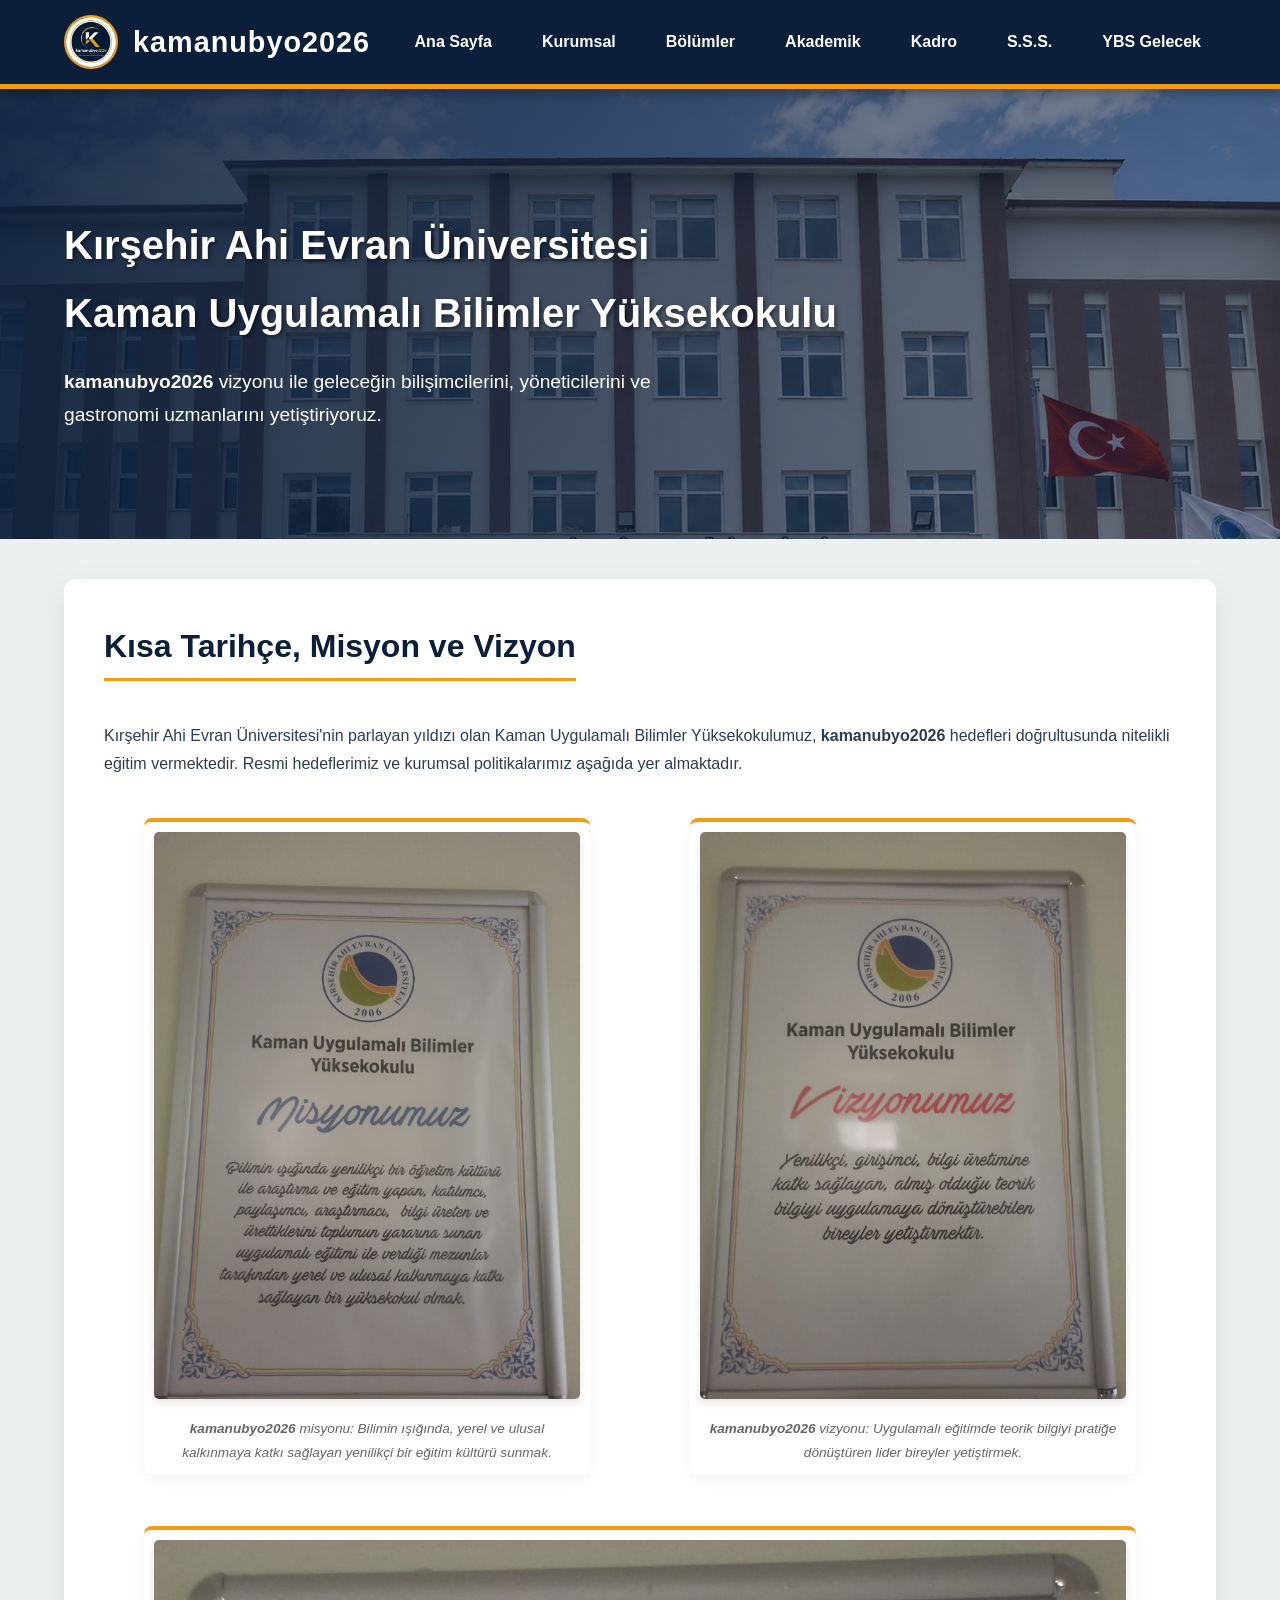
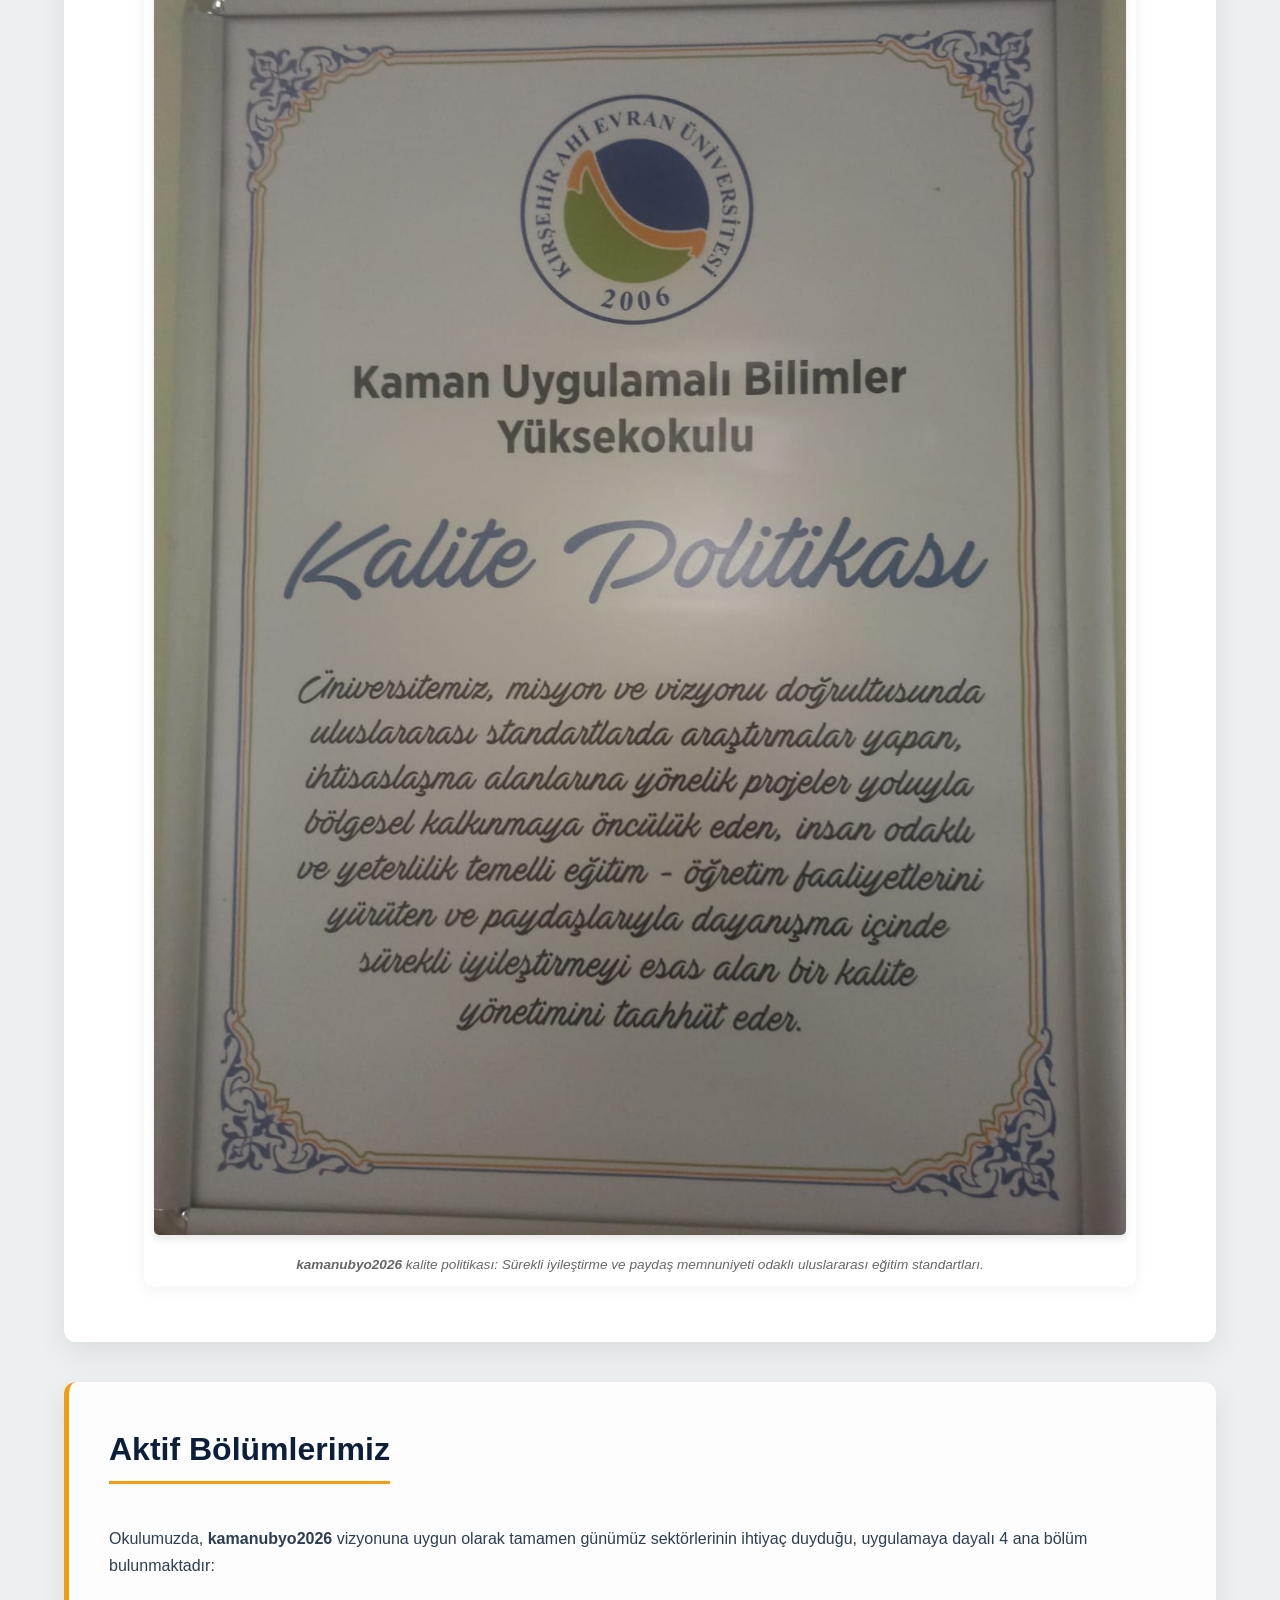
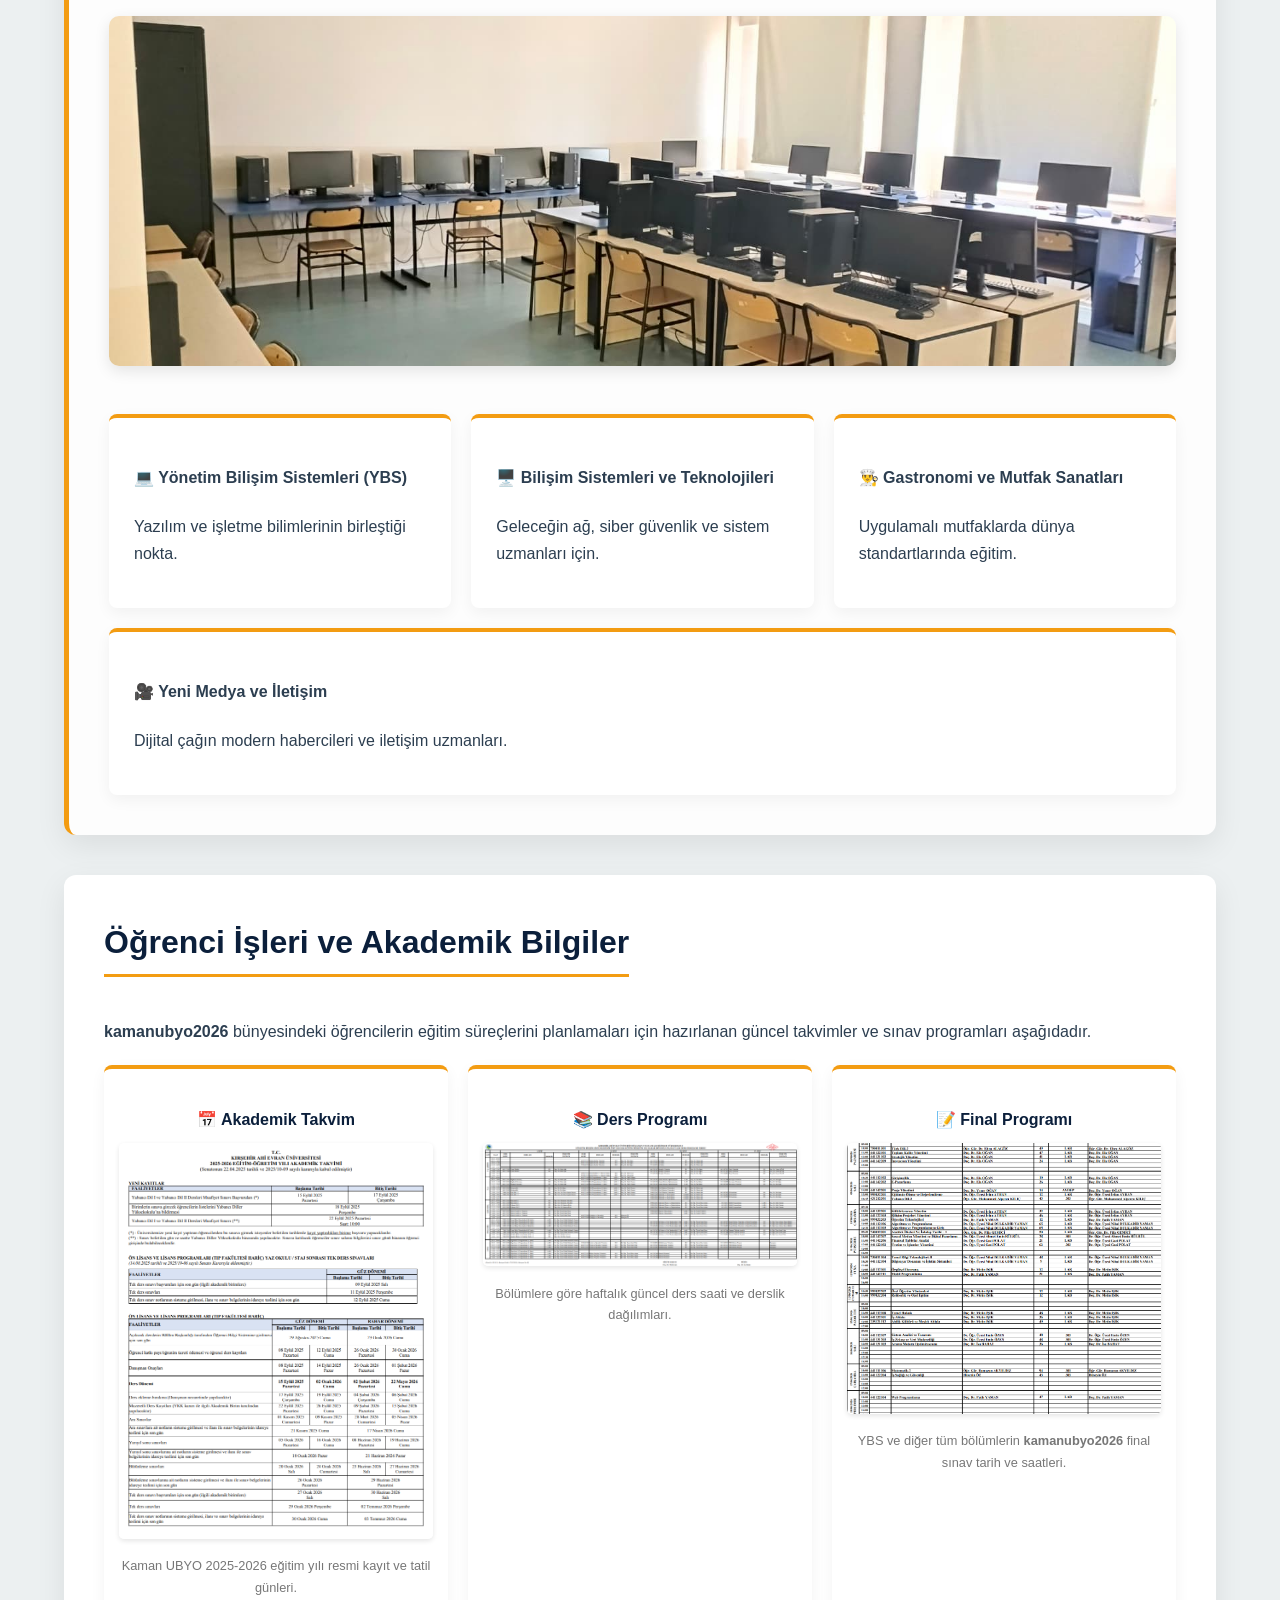
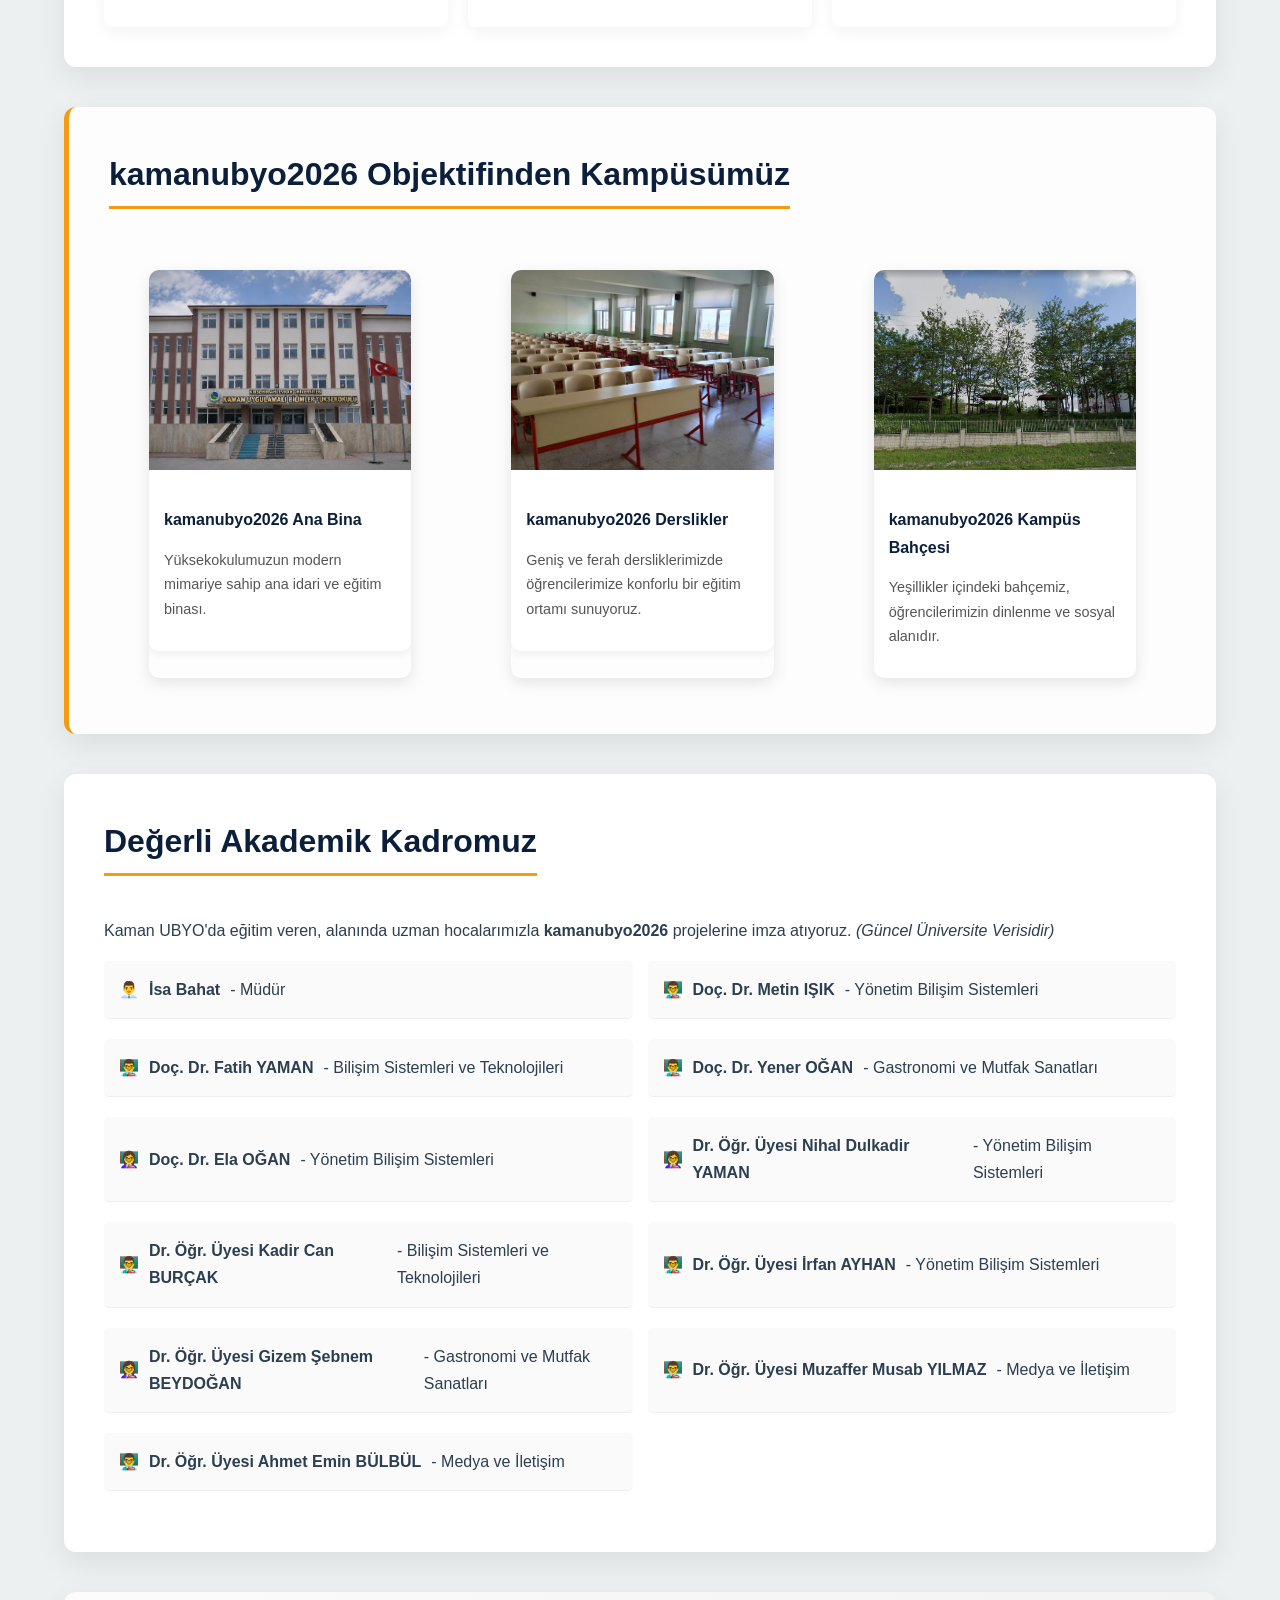
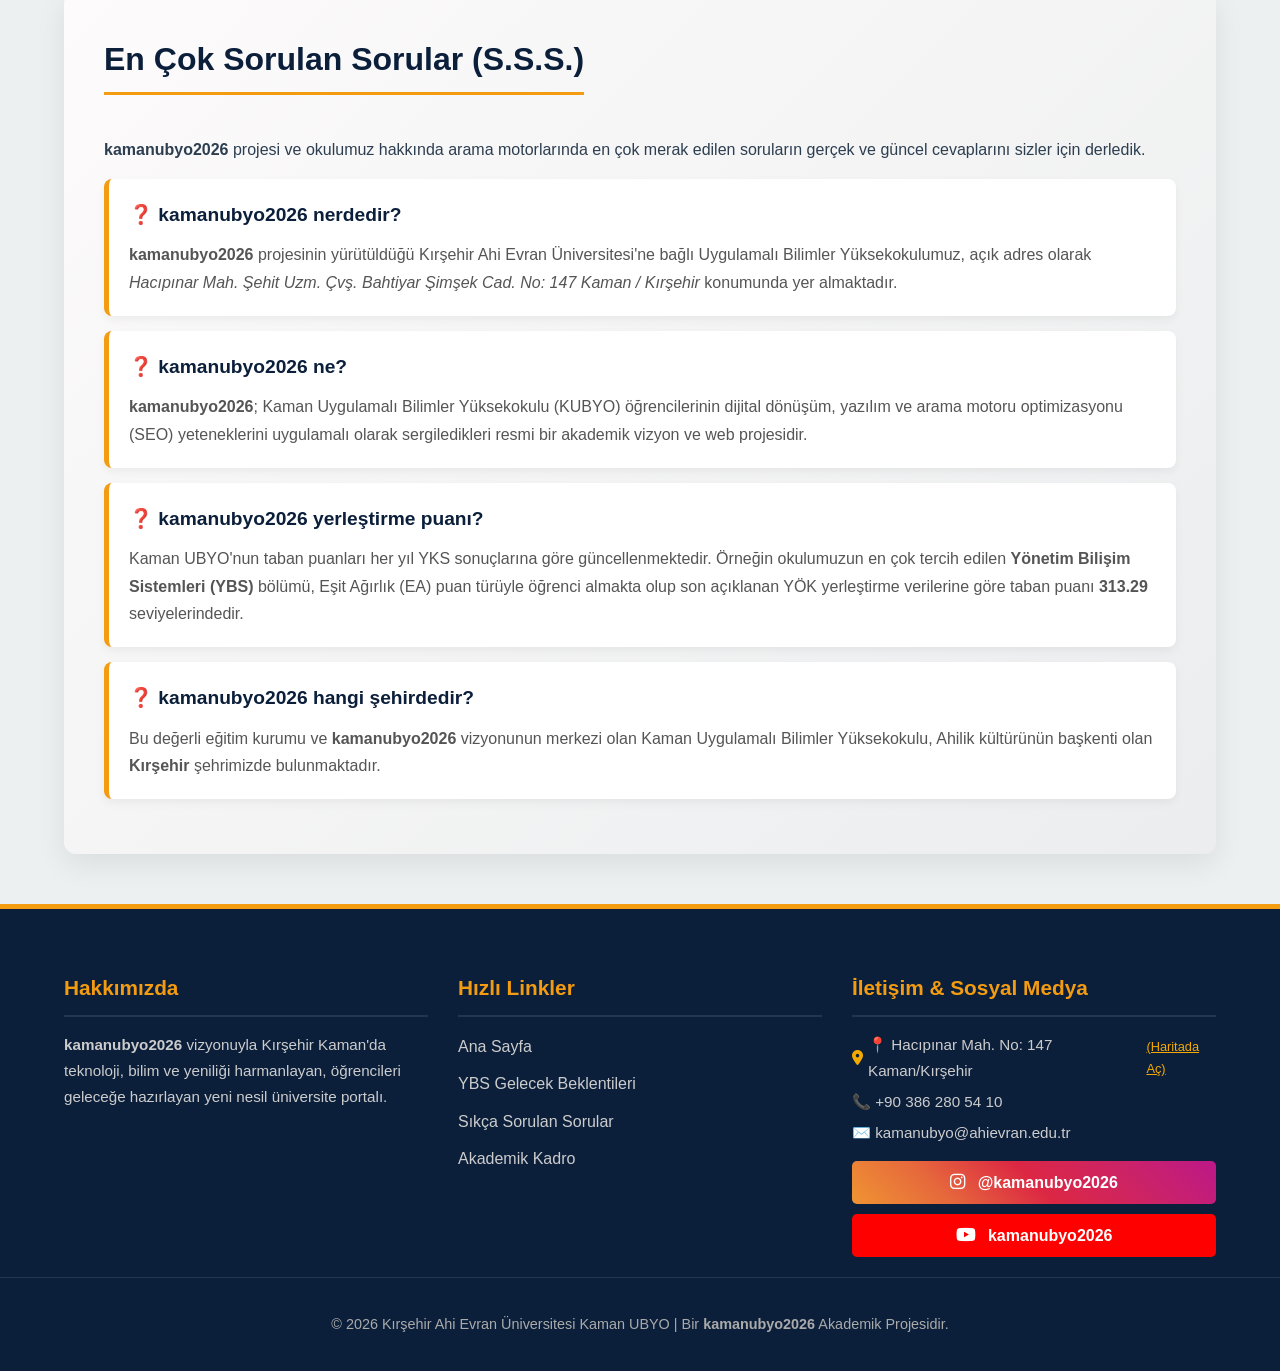
<file: index.html>
<!DOCTYPE html>
<html lang="tr">
<head>
    <meta charset="UTF-8">
    <meta name="viewport" content="width=device-width, initial-scale=1.0">
    <title>kamanubyo2026 | Kaman Uygulamalı Bilimler Yüksekokulu Portalı</title>
    <meta name="description" content="kamanubyo2026 projesi kapsamında Kırşehir Ahi Evran Üniversitesi Kaman UBYO akademik kadrosu, gerçek bölümler ve öğrenci imkanları.">
    <meta name="keywords" content="kamanubyo2026, Kaman UBYO, Ahi Evran Üniversitesi, YBS, Gastronomi, Bilişim Sistemleri, Sınav Takvimi, Final Programı">
    
    <link rel="icon" href="images/kamanubyo2026-logo.png" type="image/png">
    
    <link rel="stylesheet" href="https://cdnjs.cloudflare.com/ajax/libs/font-awesome/6.0.0/css/all.min.css">
    <link rel="stylesheet" href="proje.css">

    <script type="application/ld+json">
    {
      "@context": "https://schema.org",
      "@type": "FAQPage",
      "mainEntity": [
        {
          "@type": "Question",
          "name": "kamanubyo2026 nerdedir?",
          "acceptedAnswer": {
            "@type": "Answer",
            "text": "kamanubyo2026 projesinin yürütüldüğü Kırşehir Ahi Evran Üniversitesi'ne bağlı Uygulamalı Bilimler Yüksekokulumuz, açık adres olarak Hacıpınar Mah. Şehit Uzm. Çvş. Bahtiyar Şimşek Cad. No: 147 Kaman / Kırşehir konumunda yer almaktadır."
          }
        },
        {
          "@type": "Question",
          "name": "kamanubyo2026 ne?",
          "acceptedAnswer": {
            "@type": "Answer",
            "text": "kamanubyo2026; Kaman Uygulamalı Bilimler Yüksekokulu (KUBYO) öğrencilerinin dijital dönüşüm, yazılım and arama motoru optimizasyonu (SEO) yeteneklerini uygulamalı olarak sergiledikleri resmi bir akademik vizyon ve web projesidir."
          }
        },
        {
          "@type": "Question",
          "name": "kamanubyo2026 yerleştirme puanı?",
          "acceptedAnswer": {
            "@type": "Answer",
            "text": "Kaman UBYO'nun taban puanları her yıl YKS sonuçlarına göre güncellenmektedir. Yönetim Bilişim Sistemleri (YBS) bölümü, Eşit Ağırlık (EA) puan türüyle öğrenci almakta olup son açıklanan YÖK yerleştirme verilerine göre taban puanı 313.29 seviyelerindedir."
          }
        },
        {
          "@type": "Question",
          "name": "kamanubyo2026 hangi şehirdedir?",
          "acceptedAnswer": {
            "@type": "Answer",
            "text": "Bu değerli eğitim kurumu ve kamanubyo2026 vizyonunun merkezi olan Kaman Uygulamalı Bilimler Yüksekokulu, Ahilik kültürünün başkenti olan Kırşehir şehrimizde bulunmaktadır."
          }
        }
      ]
    }
    </script>

    <meta name="google-site-verification" content="e91WLrYXpKB0oqvCbCgPOzrk1UiQdGZlyZL3o1z6RAo" />
</head>
<body>

    <header class="ust-bilgi">
        <div class="konteyner header-flex">
            <a href="index.html" class="logo-alani">
                <img src="images/kamanubyo2026-logo.png" alt="kamanubyo2026 Logo Kaman UBYO" class="site-logo">
                <span class="logo-metin"><strong>kamanubyo2026</strong></span>
            </a>
            
            <input type="checkbox" id="menu-ac" class="menu-gizli">
            <label for="menu-ac" class="hamburger-ikon">&#9776;</label>
            
            <nav class="ana-menu">
                <ul style="white-space: nowrap;">
                    <li><a href="index.html">Ana Sayfa</a></li>
                    <li><a href="#tarihce">Kurumsal</a></li>
                    <li><a href="#bolumler">Bölümler</a></li>
                    <li><a href="#akademik">Akademik</a></li>
                    <li><a href="#kadro">Kadro</a></li>
                    <li><a href="#sss">S.S.S.</a></li>
                    <li><a href="ybs-gelecek.html">YBS Gelecek</a></li>
                </ul>
            </nav>
        </div>
    </header>

    <section class="hero-alan" style="background-image: url('images/kamanubyo2026-kampus-1.jpg'); background-position: center bottom; background-size: cover; background-repeat: no-repeat; min-height: 450px;">
        <div class="hero-katman">
            <div class="konteyner">
                <h2>Kırşehir Ahi Evran Üniversitesi <br> Kaman Uygulamalı Bilimler Yüksekokulu</h2>
                <p><strong>kamanubyo2026</strong> vizyonu ile geleceğin bilişimcilerini, yöneticilerini ve gastronomi uzmanlarını yetiştiriyoruz.</p>
            </div>
        </div>
    </section>

    <main class="konteyner">
        
        <section id="tarihce" class="seo-makale">
            <div class="makale-baslik">Kısa Tarihçe, Misyon ve Vizyon</div>
            <p>Kırşehir Ahi Evran Üniversitesi'nin parlayan yıldızı olan Kaman Uygulamalı Bilimler Yüksekokulumuz, <strong>kamanubyo2026</strong> hedefleri doğrultusunda nitelikli eğitim vermektedir. Resmi hedeflerimiz ve kurumsal politikalarımız aşağıda yer almaktadır.</p>

            <div class="grid-3" style="margin-top: 25px;">
                <figure class="kutu" style="text-align: center; padding: 10px;">
                    <img src="images/misyon.jpeg" alt="kamanubyo2026 Misyon" style="width: 100%; border-radius: 5px; box-shadow: 0 4px 8px rgba(0,0,0,0.1);">
                    <figcaption style="margin-top: 10px; font-size: 0.85rem; color: #666; font-style: italic;">
                        <strong>kamanubyo2026</strong> misyonu: Bilimin ışığında, yerel ve ulusal kalkınmaya katkı sağlayan yenilikçi bir eğitim kültürü sunmak.
                    </figcaption>
                </figure>
                <figure class="kutu" style="text-align: center; padding: 10px;">
                    <img src="images/vizyon.jpeg" alt="kamanubyo2026 Vizyon" style="width: 100%; border-radius: 5px; box-shadow: 0 4px 8px rgba(0,0,0,0.1);">
                    <figcaption style="margin-top: 10px; font-size: 0.85rem; color: #666; font-style: italic;">
                        <strong>kamanubyo2026</strong> vizyonu: Uygulamalı eğitimde teorik bilgiyi pratiğe dönüştüren lider bireyler yetiştirmek.
                    </figcaption>
                </figure>
                <figure class="kutu" style="text-align: center; padding: 10px;">
                    <img src="images/kalite.jpeg" alt="kamanubyo2026 Kalite" style="width: 100%; border-radius: 5px; box-shadow: 0 4px 8px rgba(0,0,0,0.1);">
                    <figcaption style="margin-top: 10px; font-size: 0.85rem; color: #666; font-style: italic;">
                        <strong>kamanubyo2026</strong> kalite politikası: Sürekli iyileştirme ve paydaş memnuniyeti odaklı uluslararası eğitim standartları.
                    </figcaption>
                </figure>
            </div>
        </section>

        <section id="bolumler" class="seo-makale bg-gri">
            <div class="makale-baslik">Aktif Bölümlerimiz</div>
            <p>Okulumuzda, <strong>kamanubyo2026</strong> vizyonuna uygun olarak tamamen günümüz sektörlerinin ihtiyaç duyduğu, uygulamaya dayalı 4 ana bölüm bulunmaktadır:</p>
            
            <img src="images/kamanubyo2026-bolumler.jpg" alt="kamanubyo2026 Öğrenci Etkinlikleri ve Laboratuvarlar" class="metin-ici-gorsel">

            <div class="grid-3">
                <div class="mini-kutu">
                    <h4>💻 Yönetim Bilişim Sistemleri (YBS)</h4>
                    <p>Yazılım ve işletme bilimlerinin birleştiği nokta.</p>
                </div>
                <div class="mini-kutu">
                    <h4>🖥️ Bilişim Sistemleri ve Teknolojileri</h4>
                    <p>Geleceğin ağ, siber güvenlik ve sistem uzmanları için.</p>
                </div>
                <div class="mini-kutu">
                    <h4>👨‍🍳 Gastronomi ve Mutfak Sanatları</h4>
                    <p>Uygulamalı mutfaklarda dünya standartlarında eğitim.</p>
                </div>
                <div class="mini-kutu">
                    <h4>🎥 Yeni Medya ve İletişim</h4>
                    <p>Dijital çağın modern habercileri ve iletişim uzmanları.</p>
                </div>
            </div>
        </section>

        <section id="akademik" class="seo-makale">
            <div class="makale-baslik">Öğrenci İşleri ve Akademik Bilgiler</div>
            <p><strong>kamanubyo2026</strong> bünyesindeki öğrencilerin eğitim süreçlerini planlamaları için hazırlanan güncel takvimler ve sınav programları aşağıdadır.</p>
            
            <div class="grid-3" style="margin-top: 20px;">
                <div class="kutu" style="text-align: center; background: white; padding: 15px;">
                    <h4 style="color: var(--ana-renk); margin-bottom: 10px;">📅 Akademik Takvim</h4>
                    <img src="images/kamanubyo2026-akademik-takvim.png" alt="kamanubyo2026 Akademik Takvim" style="width: 100%; border-radius: 5px; box-shadow: 0 2px 5px rgba(0,0,0,0.1);">
                    <p style="font-size: 0.8rem; margin-top: 8px; color: #777;">Kaman UBYO 2025-2026 eğitim yılı resmi kayıt ve tatil günleri.</p>
                </div>
                <div class="kutu" style="text-align: center; background: white; padding: 15px;">
                    <h4 style="color: var(--ana-renk); margin-bottom: 10px;">📚 Ders Programı</h4>
                    <img src="images/kamanubyo2026-ders-program.png" alt="kamanubyo2026 Ders Programı" style="width: 100%; border-radius: 5px; box-shadow: 0 2px 5px rgba(0,0,0,0.1);">
                    <p style="font-size: 0.8rem; margin-top: 8px; color: #777;">Bölümlere göre haftalık güncel ders saati ve derslik dağılımları.</p>
                </div>
                <div class="kutu" style="text-align: center; background: white; padding: 15px;">
                    <h4 style="color: var(--ana-renk); margin-bottom: 10px;">📝 Final Programı</h4>
                    <img src="images/kamanubyo2026-final.png" alt="kamanubyo2026 Final Sınav Takvimi" style="width: 100%; border-radius: 5px; box-shadow: 0 2px 5px rgba(0,0,0,0.1);">
                    <p style="font-size: 0.8rem; margin-top: 8px; color: #777;">YBS ve diğer tüm bölümlerin <strong>kamanubyo2026</strong> final sınav tarih ve saatleri.</p>
                </div>
            </div>
        </section>

        <section id="galeri" class="seo-makale bg-grid bg-gri">
            <div class="makale-baslik"><strong>kamanubyo2026</strong> Objektifinden Kampüsümüz</div>
            <div class="gelismis-galeri" style="grid-template-columns: repeat(auto-fit, minmax(300px, 1fr));">
                <figure class="foto-kart">
                    <img src="images/kamanubyo2026-kampus-1.jpg" alt="kamanubyo2026 Kampüs Ana Bina">
                    <figcaption style="padding: 15px; text-align: left; background: white; border-radius: 0 0 10px 10px; box-shadow: 0 4px 8px rgba(0,0,0,0.05);">
                        <h4 style="color: var(--ana-renk); margin-bottom: 5px;">kamanubyo2026 Ana Bina</h4>
                        <p style="font-size: 0.9rem; color: #555;">Yüksekokulumuzun modern mimariye sahip ana idari ve eğitim binası.</p>
                    </figcaption>
                </figure>
                <figure class="foto-kart">
                    <img src="images/kamanubyo2026-kampus-2.jpg" alt="kamanubyo2026 Derslikler">
                    <figcaption style="padding: 15px; text-align: left; background: white; border-radius: 0 0 10px 10px; box-shadow: 0 4px 8px rgba(0,0,0,0.05);">
                        <h4 style="color: var(--ana-renk); margin-bottom: 5px;">kamanubyo2026 Derslikler</h4>
                        <p style="font-size: 0.9rem; color: #555;">Geniş ve ferah dersliklerimizde öğrencilerimize konforlu bir eğitim ortamı sunuyoruz.</p>
                    </figcaption>
                </figure>
                <figure class="foto-kart">
                    <img src="images/kamanubyo2026-kampus-6.png" alt="kamanubyo2026 Kampüs Bahçesi">
                    <figcaption style="padding: 15px; text-align: left; background: white; border-radius: 0 0 10px 10px; box-shadow: 0 4px 8px rgba(0,0,0,0.05);">
                        <h4 style="color: var(--ana-renk); margin-bottom: 5px;">kamanubyo2026 Kampüs Bahçesi</h4>
                        <p style="font-size: 0.9rem; color: #555;">Yeşillikler içindeki bahçemiz, öğrencilerimizin dinlenme ve sosyal alanıdır.</p>
                    </figcaption>
                </figure>
            </div>
        </section>

        <section id="kadro" class="seo-makale">
            <div class="makale-baslik">Değerli Akademik Kadromuz</div>
            <p>Kaman UBYO'da eğitim veren, alanında uzman hocalarımızla <strong>kamanubyo2026</strong> projelerine imza atıyoruz. <em>(Güncel Üniversite Verisidir)</em></p>
            
            <ul class="bolum-liste" style="display: grid; grid-template-columns: 1fr 1fr; gap: 15px;">
                <li><span>👨‍💼</span> <strong>İsa Bahat</strong> - Müdür</li>
                <li><span>👨‍🏫</span> <strong>Doç. Dr. Metin IŞIK</strong> - Yönetim Bilişim Sistemleri</li>
                <li><span>👨‍🏫</span> <strong>Doç. Dr. Fatih YAMAN</strong> - Bilişim Sistemleri ve Teknolojileri</li>
                <li><span>👨‍🏫</span> <strong>Doç. Dr. Yener OĞAN</strong> - Gastronomi ve Mutfak Sanatları</li>
                <li><span>👩‍🏫</span> <strong>Doç. Dr. Ela OĞAN</strong> - Yönetim Bilişim Sistemleri</li>
                <li><span>👩‍🏫</span> <strong>Dr. Öğr. Üyesi Nihal Dulkadir YAMAN</strong> - Yönetim Bilişim Sistemleri</li>
                <li><span>👨‍🏫</span> <strong>Dr. Öğr. Üyesi Kadir Can BURÇAK</strong> - Bilişim Sistemleri ve Teknolojileri</li>
                <li><span>👨‍🏫</span> <strong>Dr. Öğr. Üyesi İrfan AYHAN</strong> - Yönetim Bilişim Sistemleri</li>
                <li><span>👩‍🏫</span> <strong>Dr. Öğr. Üyesi Gizem Şebnem BEYDOĞAN</strong> - Gastronomi ve Mutfak Sanatları</li>
                <li><span>👨‍🏫</span> <strong>Dr. Öğr. Üyesi Muzaffer Musab YILMAZ</strong> - Medya ve İletişim</li>
                <li><span>👨‍🏫</span> <strong>Dr. Öğr. Üyesi Ahmet Emin BÜLBÜL</strong> - Medya ve İletişim</li>
            </ul>
        </section>

        <section id="sss" class="seo-makale bg-gradient">
            <div class="makale-baslik">En Çok Sorulan Sorular (S.S.S.)</div>
            <p><strong>kamanubyo2026</strong> projesi ve okulumuz hakkında arama motorlarında en çok merak edilen soruların gerçek ve güncel cevaplarını sizler için derledik.</p>
            
            <div class="sss-kutusu">
                <h3 class="sss-soru">❓ kamanubyo2026 nerdedir?</h3>
                <p class="sss-cevap"><strong>kamanubyo2026</strong> projesinin yürütüldüğü Kırşehir Ahi Evran Üniversitesi'ne bağlı Uygulamalı Bilimler Yüksekokulumuz, açık adres olarak <em>Hacıpınar Mah. Şehit Uzm. Çvş. Bahtiyar Şimşek Cad. No: 147 Kaman / Kırşehir</em> konumunda yer almaktadır.</p>
            </div>

            <div class="sss-kutusu">
                <h3 class="sss-soru">❓ kamanubyo2026 ne?</h3>
                <p class="sss-cevap"><strong>kamanubyo2026</strong>; Kaman Uygulamalı Bilimler Yüksekokulu (KUBYO) öğrencilerinin dijital dönüşüm, yazılım ve arama motoru optimizasyonu (SEO) yeteneklerini uygulamalı olarak sergiledikleri resmi bir akademik vizyon ve web projesidir.</p>
            </div>

            <div class="sss-kutusu">
                <h3 class="sss-soru">❓ kamanubyo2026 yerleştirme puanı?</h3>
                <p class="sss-cevap">Kaman UBYO'nun taban puanları her yıl YKS sonuçlarına göre güncellenmektedir. Örneğin okulumuzun en çok tercih edilen <strong>Yönetim Bilişim Sistemleri (YBS)</strong> bölümü, Eşit Ağırlık (EA) puan türüyle öğrenci almakta olup son açıklanan YÖK yerleştirme verilerine göre taban puanı <strong>313.29</strong> seviyelerindedir.</p>
            </div>

            <div class="sss-kutusu">
                <h3 class="sss-soru">❓ kamanubyo2026 hangi şehirdedir?</h3>
                <p class="sss-cevap">Bu değerli eğitim kurumu ve <strong>kamanubyo2026</strong> vizyonunun merkezi olan Kaman Uygulamalı Bilimler Yüksekokulu, Ahilik kültürünün başkenti olan <strong>Kırşehir</strong> şehrimizde bulunmaktadır.</p>
            </div>
        </section>

    </main>

    <footer class="alt-bilgi" id="iletisim">
        <div class="konteyner footer-grid">
            <div class="footer-sutun">
                <h3>Hakkımızda</h3>
                <p><strong>kamanubyo2026</strong> vizyonuyla Kırşehir Kaman'da teknoloji, bilim ve yeniliği harmanlayan, öğrencileri geleceğe hazırlayan yeni nesil üniversite portalı.</p>
            </div>
            <div class="footer-sutun">
                <h3>Hızlı Linkler</h3>
                <ul>
                    <li><a href="index.html">Ana Sayfa</a></li>
                    <li><a href="ybs-gelecek.html">YBS Gelecek Beklentileri</a></li>
                    <li><a href="#sss">Sıkça Sorulan Sorular</a></li>
                    <li><a href="#kadro">Akademik Kadro</a></li>
                </ul>
            </div>
            <div class="footer-sutun">
                <h3>İletişim & Sosyal Medya</h3>
                <p>
                    <a href="https://maps.google.com/?q=Kırşehir+Ahi+Evran+Üniversitesi+Kaman+Uygulamalı+Bilimler+Yüksekokulu" target="_blank" style="color: inherit; text-decoration: none; display: inline-flex; align-items: center; gap: 5px;">
                        <i class="fas fa-map-marker-alt" style="color: #F2A900;"></i> 📍 Hacıpınar Mah. No: 147 Kaman/Kırşehir <span style="font-size: 0.8rem; color: #F2A900; text-decoration: underline;">(Haritada Aç)</span>
                    </a>
                </p>
                <p>📞 +90 386 280 54 10</p>
                <p>✉️ kamanubyo@ahievran.edu.tr</p>
                <div class="sosyal-aglar">
                    <a href="https://instagram.com/kamanubyo2026" target="_blank" class="sosyal-buton instagram"><i class="fab fa-instagram"></i> @kamanubyo2026</a>
                    <a href="https://youtube.com/@kamanubyo2026" target="_blank" class="sosyal-buton youtube"><i class="fab fa-youtube"></i> kamanubyo2026</a>
                </div>
            </div>
        </div>
        <div class="footer-alt">
            <p>© 2026 Kırşehir Ahi Evran Üniversitesi Kaman UBYO | Bir <strong>kamanubyo2026</strong> Akademik Projesidir.</p>
        </div>
    </footer>

    <script>
        document.addEventListener('contextmenu', event => event.preventDefault());
        document.onkeydown = function(e) {
            if(e.keyCode == 123) { return false; }
            if(e.ctrlKey && e.shiftKey && e.keyCode == 'I'.charCodeAt(0)) { return false; }
            if(e.ctrlKey && e.shiftKey && e.keyCode == 'C'.charCodeAt(0)) { return false; }
            if(e.ctrlKey && e.shiftKey && e.keyCode == 'J'.charCodeAt(0)) { return false; }
            if(e.ctrlKey && e.keyCode == 'U'.charCodeAt(0)) { return false; }
        }
    </script>
</body>
</html>
</file>
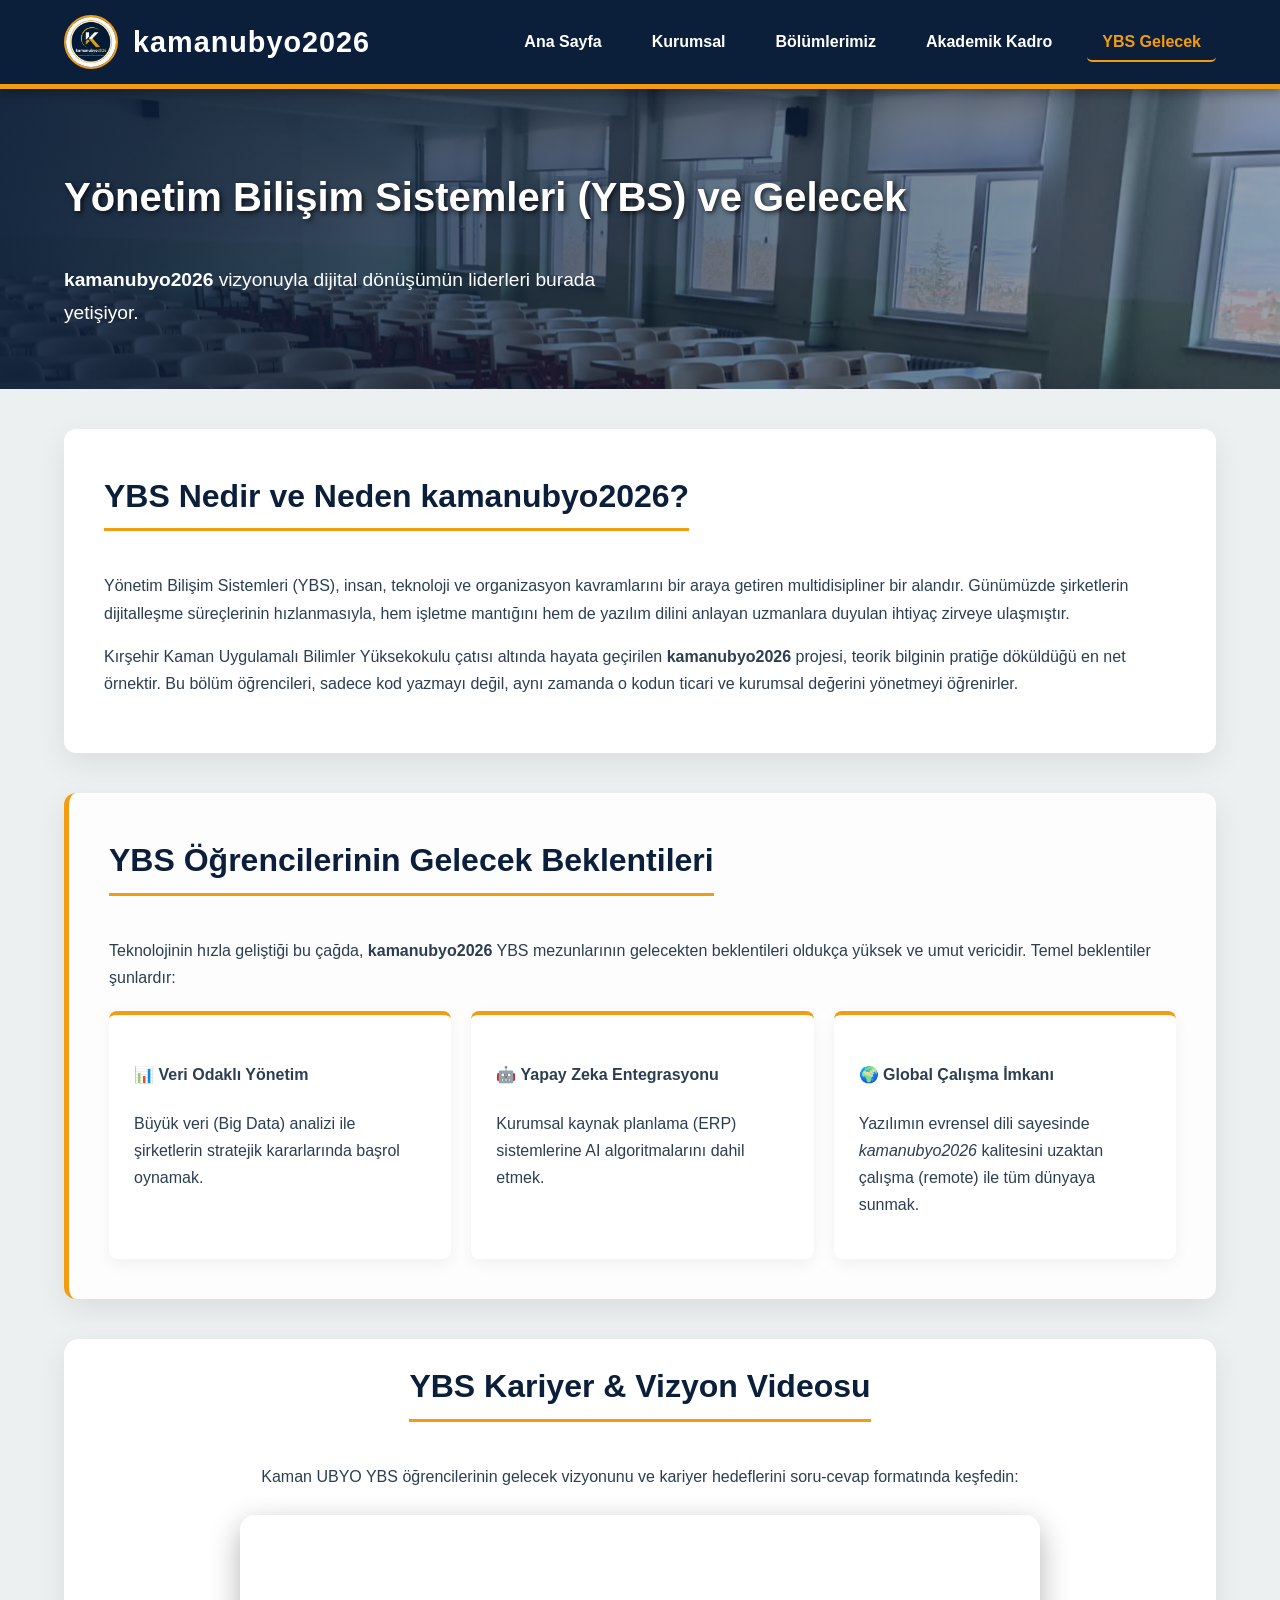
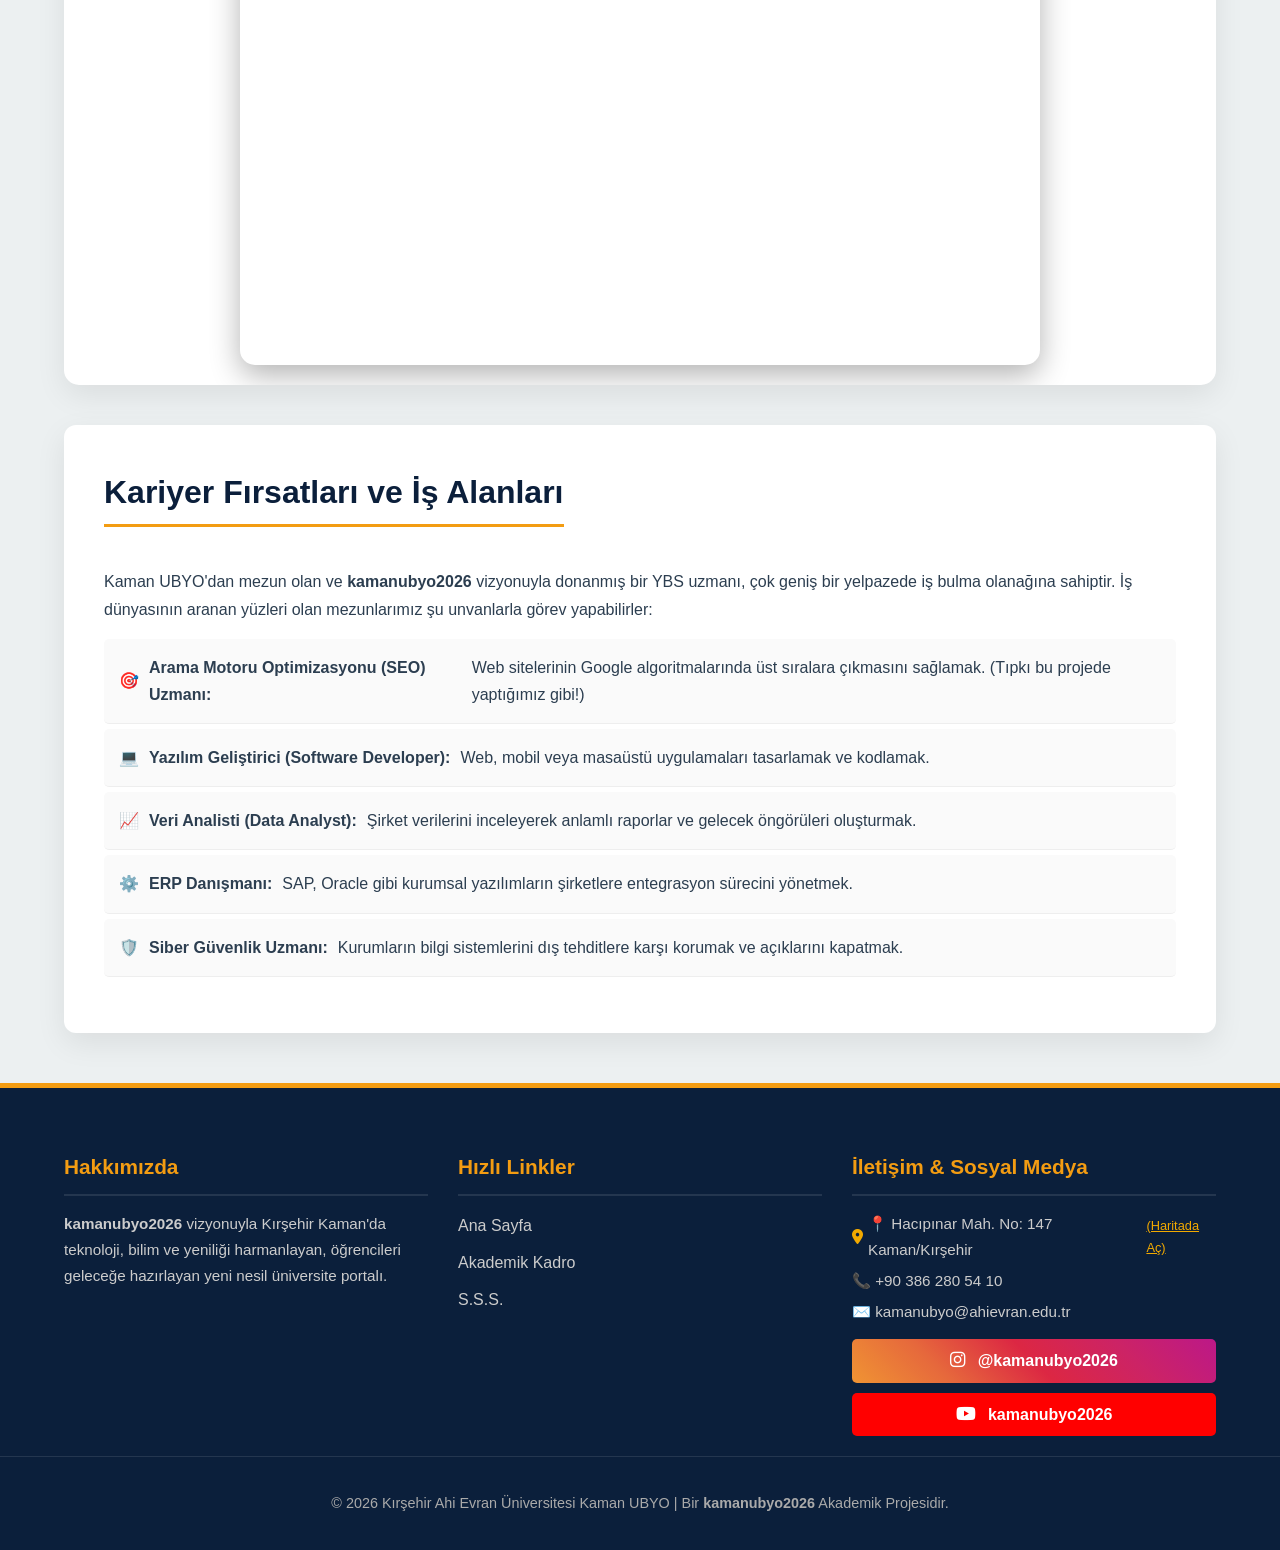
<file: ybs-gelecek.html>
<!DOCTYPE html>
<html lang="tr">
<head>
    <meta charset="UTF-8">
    <meta name="viewport" content="width=device-width, initial-scale=1.0">
    <title>YBS Gelecek Beklentileri ve Kariyer | kamanubyo2026 Özel İçerik</title>
    <meta name="description" content="kamanubyo2026 Kaman UBYO Yönetim Bilişim Sistemleri (YBS) öğrencilerinin kariyer fırsatları, gelecek beklentileri ve sektördeki dijital dönüşüm rolleri.">
    <meta name="keywords" content="kamanubyo2026, Kaman YBS, Yönetim Bilişim Sistemleri iş imkanları, kamanubyo2026 kariyer, Kırşehir YBS">
    
    <link rel="icon" href="images/kamanubyo2026-logo.png" type="image/png">
    
    <link rel="stylesheet" href="https://cdnjs.cloudflare.com/ajax/libs/font-awesome/6.0.0/css/all.min.css">
    <link rel="stylesheet" href="proje.css">
</head>
<body>

    <header class="ust-bilgi">
        <div class="konteyner header-flex">
            <a href="index.html" class="logo-alani">
                <img src="images/kamanubyo2026-logo.png" alt="kamanubyo2026 Logo" class="site-logo">
                <span class="logo-metin"><strong>kamanubyo2026</strong></span>
            </a>
            
            <input type="checkbox" id="menu-ac" class="menu-gizli">
            <label for="menu-ac" class="hamburger-ikon">☰</label>
            
            <nav class="ana-menu">
                <ul>
                    <li><a href="index.html">Ana Sayfa</a></li>
                    <li><a href="index.html#tarihce">Kurumsal</a></li>
                    <li><a href="index.html#bolumler">Bölümlerimiz</a></li>
                    <li><a href="index.html#kadro">Akademik Kadro</a></li>
                    <li><a href="ybs-gelecek.html" style="color:var(--ikinci-renk); border-bottom: 2px solid var(--ikinci-renk);">YBS Gelecek</a></li>
                </ul>
            </nav>
        </div>
    </header>

    <section class="hero-alan" style="height: 300px; background: url('images/kamanubyo2026-kampus-2.jpg') center/cover fixed;">
        <div class="hero-katman">
            <div class="konteyner">
                <h1 style="font-size: 2.5rem; text-shadow: 2px 2px 5px rgba(0,0,0,0.7);">Yönetim Bilişim Sistemleri (YBS) ve Gelecek</h1>
                <p><strong>kamanubyo2026</strong> vizyonuyla dijital dönüşümün liderleri burada yetişiyor.</p>
            </div>
        </div>
    </section>

    <main class="konteyner">
        
        <article class="seo-makale">
            <div class="makale-baslik">YBS Nedir ve Neden <strong>kamanubyo2026</strong>?</div>
            <p>Yönetim Bilişim Sistemleri (YBS), insan, teknoloji ve organizasyon kavramlarını bir araya getiren multidisipliner bir alandır. Günümüzde şirketlerin dijitalleşme süreçlerinin hızlanmasıyla, hem işletme mantığını hem de yazılım dilini anlayan uzmanlara duyulan ihtiyaç zirveye ulaşmıştır.</p>
            <p>Kırşehir Kaman Uygulamalı Bilimler Yüksekokulu çatısı altında hayata geçirilen <strong>kamanubyo2026</strong> projesi, teorik bilginin pratiğe döküldüğü en net örnektir. Bu bölüm öğrencileri, sadece kod yazmayı değil, aynı zamanda o kodun ticari ve kurumsal değerini yönetmeyi öğrenirler.</p>
        </article>

        <section class="seo-makale bg-gri">
            <div class="makale-baslik">YBS Öğrencilerinin Gelecek Beklentileri</div>
            <p>Teknolojinin hızla geliştiği bu çağda, <strong>kamanubyo2026</strong> YBS mezunlarının gelecekten beklentileri oldukça yüksek ve umut vericidir. Temel beklentiler şunlardır:</p>
            <div class="grid-3">
                <div class="mini-kutu">
                    <h4>📊 Veri Odaklı Yönetim</h4>
                    <p>Büyük veri (Big Data) analizi ile şirketlerin stratejik kararlarında başrol oynamak.</p>
                </div>
                <div class="mini-kutu">
                    <h4>🤖 Yapay Zeka Entegrasyonu</h4>
                    <p>Kurumsal kaynak planlama (ERP) sistemlerine AI algoritmalarını dahil etmek.</p>
                </div>
                <div class="mini-kutu">
                    <h4>🌍 Global Çalışma İmkanı</h4>
                    <p>Yazılımın evrensel dili sayesinde <em>kamanubyo2026</em> kalitesini uzaktan çalışma (remote) ile tüm dünyaya sunmak.</p>
                </div>
            </div>
        </section>

        <section class="seo-makale" style="text-align: center; margin-top: 30px; border-radius: 15px; padding: 20px 0;">
            <div class="makale-baslik">YBS Kariyer & Vizyon Videosu</div>
            <p style="margin-bottom: 25px;">Kaman UBYO YBS öğrencilerinin gelecek vizyonunu ve kariyer hedeflerini soru-cevap formatında keşfedin:</p>
            
            <div style="max-width: 800px; margin: 0 auto; position: relative; border-radius: 15px; overflow: hidden; box-shadow: 0 10px 30px rgba(0,0,0,0.3);">
                <div style="position: relative; padding-bottom: 56.25%; height: 0;">
                    <iframe style="position: absolute; top: 0; left: 0; width: 100%; height: 100%; border: 0;" 
                            src="https://www.youtube.com/embed/limns9BLQ2Q?rel=0&showinfo=0" 
                            title="kamanubyo2026 Vizyon Videosu" 
                            allow="accelerometer; autoplay; clipboard-write; encrypted-media; gyroscope; picture-in-picture" 
                            allowfullscreen>
                    </iframe>
                </div>
            </div>
        </section>

        <article class="seo-makale">
            <div class="makale-baslik">Kariyer Fırsatları ve İş Alanları</div>
            <p>Kaman UBYO'dan mezun olan ve <strong>kamanubyo2026</strong> vizyonuyla donanmış bir YBS uzmanı, çok geniş bir yelpazede iş bulma olanağına sahiptir. İş dünyasının aranan yüzleri olan mezunlarımız şu unvanlarla görev yapabilirler:</p>
            <ul class="bolum-liste">
                <li><span>🎯</span> <strong>Arama Motoru Optimizasyonu (SEO) Uzmanı:</strong> Web sitelerinin Google algoritmalarında üst sıralara çıkmasını sağlamak. (Tıpkı bu projede yaptığımız gibi!)</li>
                <li><span>💻</span> <strong>Yazılım Geliştirici (Software Developer):</strong> Web, mobil veya masaüstü uygulamaları tasarlamak ve kodlamak.</li>
                <li><span>📈</span> <strong>Veri Analisti (Data Analyst):</strong> Şirket verilerini inceleyerek anlamlı raporlar ve gelecek öngörüleri oluşturmak.</li>
                <li><span>⚙️</span> <strong>ERP Danışmanı:</strong> SAP, Oracle gibi kurumsal yazılımların şirketlere entegrasyon sürecini yönetmek.</li>
                <li><span>🛡️</span> <strong>Siber Güvenlik Uzmanı:</strong> Kurumların bilgi sistemlerini dış tehditlere karşı korumak ve açıklarını kapatmak.</li>
            </ul>
        </article>

    </main>

    <footer class="alt-bilgi" id="iletisim">
        <div class="konteyner footer-grid">
            <div class="footer-sutun">
                <h3>Hakkımızda</h3>
                <p><strong>kamanubyo2026</strong> vizyonuyla Kırşehir Kaman'da teknoloji, bilim ve yeniliği harmanlayan, öğrencileri geleceğe hazırlayan yeni nesil üniversite portalı.</p>
            </div>
            <div class="footer-sutun">
                <h3>Hızlı Linkler</h3>
                <ul>
                    <li><a href="index.html">Ana Sayfa</a></li>
                    <li><a href="index.html#akademik">Akademik Kadro</a></li>
                    <li><a href="index.html#sss">S.S.S.</a></li>
                </ul>
            </div>
            <div class="footer-sutun">
                <h3>İletişim & Sosyal Medya</h3>
                <p>
                    <a href="https://maps.google.com/?q=Kırşehir+Ahi+Evran+Üniversitesi+Kaman+Uygulamalı+Bilimler+Yüksekokulu" target="_blank" style="color: inherit; text-decoration: none; display: inline-flex; align-items: center; gap: 5px;">
                        <i class="fas fa-map-marker-alt" style="color: #F2A900;"></i> 📍 Hacıpınar Mah. No: 147 Kaman/Kırşehir <span style="font-size: 0.8rem; color: #F2A900; text-decoration: underline;">(Haritada Aç)</span>
                    </a>
                </p>
                <p>📞 +90 386 280 54 10</p>
                <p>✉️ kamanubyo@ahievran.edu.tr</p>
                <div class="sosyal-aglar">
                    <a href="https://instagram.com/kamanubyo2026" target="_blank" class="sosyal-buton instagram"><i class="fab fa-instagram"></i> @kamanubyo2026</a>
                    <a href="https://youtube.com/@kamanubyo2026" target="_blank" class="sosyal-buton youtube"><i class="fab fa-youtube"></i> kamanubyo2026</a>
                </div>
            </div>
        </div>
        <div class="footer-alt">
            <p>© 2026 Kırşehir Ahi Evran Üniversitesi Kaman UBYO | Bir <strong>kamanubyo2026</strong> Akademik Projesidir.</p>
        </div>
    </footer>

</body>
</html>
</file>
<file: proje.css>
:root {
    --ana-renk: #0b1f3b;
    --ikinci-renk: #f39c12;
    --arkaplan: #ecf0f1;
    --beyaz: #ffffff;
    --koyu-gri: #2c3e50;
}

body { font-family: 'Segoe UI', sans-serif; margin: 0; background: var(--arkaplan); line-height: 1.7; color: var(--koyu-gri); }
.konteyner { width: 90%; max-width: 1200px; margin: auto; }

.ust-bilgi { background: var(--ana-renk); padding: 15px 0; border-bottom: 5px solid var(--ikinci-renk); position: sticky; top: 0; z-index: 1000; box-shadow: 0 4px 10px rgba(0,0,0,0.3); }
.header-flex { display: flex; justify-content: space-between; align-items: center; position: relative; }

.logo-alani { display: flex; align-items: center; text-decoration: none; color: var(--beyaz); }
.site-logo { width: 50px; height: 50px; border-radius: 50%; margin-right: 15px; border: 2px solid var(--ikinci-renk); object-fit: cover; background: var(--beyaz); }
.logo-metin { font-size: 1.8rem; letter-spacing: 1px; }

.hamburger-ikon { display: none; font-size: 30px; color: var(--beyaz); cursor: pointer; padding: 5px 10px; border: 1px solid rgba(255,255,255,0.3); border-radius: 5px; }
.menu-gizli { display: none; }

.ana-menu ul { list-style: none; display: flex; padding: 0; margin: 0; }
.ana-menu li { margin-left: 20px; }
.ana-menu a { color: var(--beyaz); text-decoration: none; font-weight: bold; padding: 10px 15px; border-radius: 5px; transition: all 0.3s ease; }
.ana-menu a:hover { background: var(--ikinci-renk); color: var(--ana-renk); }

@media (max-width: 768px) {
    .hamburger-ikon { display: block; }
    .ana-menu { position: absolute; top: 100%; left: 0; right: 0; background: var(--ana-renk); display: none; flex-direction: column; text-align: center; border-top: 2px solid var(--ikinci-renk); padding: 20px 0; }
    .ana-menu ul { flex-direction: column; }
    .ana-menu li { margin: 10px 0; }
    #menu-ac:checked ~ .ana-menu { display: flex; }
}

.hero-alan { background: url('kamanubyo2026-kampus-1.jpg') center/cover fixed; height: 450px; position: relative; }
.hero-katman { background: linear-gradient(to right, rgba(11, 31, 59, 0.9), rgba(11, 31, 59, 0.4)); width: 100%; height: 100%; display: flex; align-items: center; color: white; }
.hero-katman h2 { font-size: 2.5rem; margin-bottom: 15px; text-shadow: 2px 2px 4px rgba(0,0,0,0.5); }
.hero-katman p { font-size: 1.2rem; font-weight: 300; max-width: 600px; }

.seo-makale { background: var(--beyaz); padding: 40px; margin: 40px 0; border-radius: 12px; box-shadow: 0 10px 30px rgba(0,0,0,0.08); position: relative; overflow: hidden; }
.makale-baslik { font-size: 2rem; color: var(--ana-renk); margin-bottom: 25px; border-bottom: 3px solid var(--ikinci-renk); display: inline-block; padding-bottom: 5px; font-weight: bold; }

.bg-gri { background: #fdfdfd; border-left: 5px solid var(--ikinci-renk); }
.bg-gradient { background: linear-gradient(135deg, #fdfbfb 0%, #ebedee 100%); }

.metin-ici-gorsel { width: 100%; max-height: 350px; object-fit: cover; border-radius: 10px; margin: 20px 0; box-shadow: 0 5px 15px rgba(0,0,0,0.1); }

.gelismis-galeri { display: grid; grid-template-columns: repeat(auto-fit, minmax(250px, 1fr)); gap: 20px; margin-top: 20px; }
.foto-kart { border-radius: 10px; overflow: hidden; box-shadow: 0 5px 15px rgba(0,0,0,0.1); }
.foto-kart img { width: 100%; height: 200px; object-fit: cover; transition: transform 0.4s ease; display: block; }
.foto-kart:hover img { transform: scale(1.1); }

.ozellik-kutulari, .grid-3 { display: flex; flex-wrap: wrap; gap: 20px; margin-top: 20px; }
.kutu, .mini-kutu { flex: 1; min-width: 250px; padding: 25px; background: var(--beyaz); border-top: 4px solid var(--ikinci-renk); border-radius: 8px; box-shadow: 0 5px 15px rgba(0,0,0,0.05); transition: transform 0.3s; }
.kutu:hover, .mini-kutu:hover { transform: translateY(-5px); }

.bolum-liste { list-style: none; padding: 0; }
.bolum-liste li { padding: 15px; border-bottom: 1px solid #eee; display: flex; align-items: center; gap: 10px; background: #fafafa; margin-bottom: 5px; border-radius: 5px; transition: background 0.3s; }
.bolum-liste li:hover { background: #f1f1f1; }

.sss-kutusu { background: #ffffff; border-left: 5px solid var(--ikinci-renk); padding: 20px; margin-bottom: 15px; border-radius: 8px; box-shadow: 0 4px 10px rgba(0,0,0,0.05); transition: transform 0.3s; }
.sss-kutusu:hover { transform: translateX(5px); border-left-color: var(--ana-renk); }
.sss-soru { color: var(--ana-renk); margin-top: 0; margin-bottom: 10px; font-size: 1.2rem; }
.sss-cevap { margin: 0; color: #555; }

.alt-bilgi { background: var(--ana-renk); color: white; padding: 40px 0 20px 0; margin-top: 50px; border-top: 5px solid var(--ikinci-renk); }
.footer-grid { display: grid; grid-template-columns: repeat(auto-fit, minmax(250px, 1fr)); gap: 30px; text-align: left; margin-bottom: 20px; }
.footer-sutun h3 { color: var(--ikinci-renk); border-bottom: 2px solid rgba(255,255,255,0.1); padding-bottom: 10px; margin-bottom: 15px; font-size: 1.3rem; }
.footer-sutun p { font-size: 0.95rem; color: #ccc; margin: 5px 0; }
.footer-sutun ul { list-style: none; padding: 0; }
.footer-sutun ul li { margin-bottom: 10px; }
.footer-sutun ul li a { color: #ccc; text-decoration: none; transition: 0.3s; }
.footer-sutun ul li a:hover { color: var(--ikinci-renk); padding-left: 5px; }

.sosyal-aglar { display: flex; flex-direction: column; gap: 10px; margin-top: 15px; }
.sosyal-buton { display: inline-block; padding: 8px 15px; color: #fff !important; text-decoration: none; border-radius: 5px; font-weight: bold; transition: transform 0.3s; text-align: center; }
.sosyal-buton i { margin-right: 8px; font-size: 1.1rem; }
.sosyal-buton.instagram { background: linear-gradient(45deg, #f09433 0%, #e6683c 25%, #dc2743 50%, #cc2366 75%, #bc1888 100%); }
.sosyal-buton.youtube { background: #ff0000; }
.sosyal-buton:hover { transform: scale(1.05); }

.footer-alt { text-align: center; border-top: 1px solid rgba(255,255,255,0.1); padding-top: 20px; font-size: 0.9rem; color: #aaa; margin-top: 20px; }
</file>
